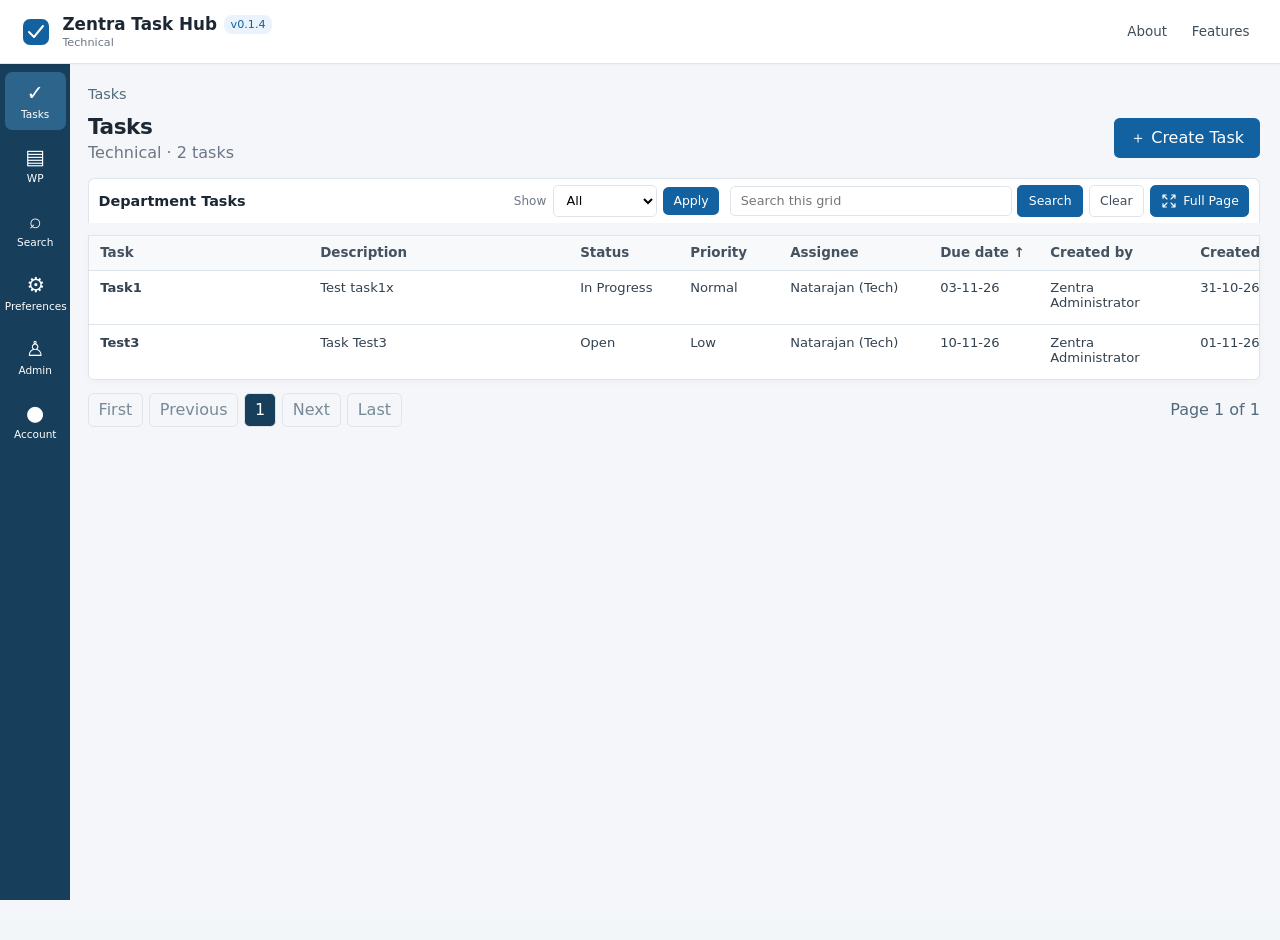
<file: docs/example-gui-zentra.html>
<!DOCTYPE html>
<!-- saved from url=(0027)http://localhost:5000/tasks -->
<html lang="en"><head><meta http-equiv="Content-Type" content="text/html; charset=UTF-8">
  <meta name="viewport" content="width=device-width, initial-scale=1">
  <title>Tasks · Zentra Task Hub</title>
  <meta name="csrf-token" content="IjIyZDUyNmNjNDdmMDQ2Njg2YmMzNDViYmYxOWU0YjRjYjA3NjZkYTki.aupNuA.BWcuERxt9NGhmAU4ef6mkYLZbzo"><link rel="stylesheet" href="./example-gui-zentra_files/style.css">
<style id="dark-reader-style" type="text/css">@media screen {
html {-webkit-transition : -webkit-filter 300ms linear;}
}</style></head>
<body>
  <header class="site-header">
    <a class="brand" href="http://localhost:5000/tasks" aria-label="Zentra ToDo Manager home">
      <svg class="brand-mark" viewBox="0 0 32 32" aria-hidden="true"><rect x="2" y="2" width="28" height="28" rx="8"></rect><path d="M9 16l5 5 9-11"></path></svg>
      <span class="brand-copy"><span class="brand-name">Zentra Task Hub <small>v0.1.4</small></span><span class="brand-subtitle">Technical</span></span>
    </a>
    <nav class="header-nav" aria-label="Product information"><a href="http://localhost:5000/about">About</a><a href="http://localhost:5000/features">Features</a></nav>
    <button class="full-page-back" type="button" data-exit-full-page=""><span aria-hidden="true">←</span> Back</button>
  </header>
  
  <aside class="app-sidebar" aria-label="Workspace">
    <a href="http://localhost:5000/tasks" aria-label="Tasks" title="Tasks" aria-current="page"><span class="rail-icon" aria-hidden="true">✓</span><small>Tasks</small></a>
    <a href="http://localhost:5000/tasks/work-packages" aria-label="WP" title="WP"><span class="rail-icon" aria-hidden="true">▤</span><small>WP</small></a>
    <a href="http://localhost:5000/tasks/search" aria-label="Search" title="Search"><span class="rail-icon" aria-hidden="true">⌕</span><small>Search</small></a>
    <a href="http://localhost:5000/preferences" aria-label="Preferences" title="Preferences"><span class="rail-icon" aria-hidden="true">⚙</span><small>Preferences</small></a>
    <a href="http://localhost:5000/admin/identity" aria-label="Administration" title="Administration"><span class="rail-icon" aria-hidden="true">♙</span><small>Admin</small></a>
    <details class="account-rail"><summary aria-label="Account menu for zentra_admin" title="Account"><span class="rail-icon" aria-hidden="true">●</span><small>Account</small></summary><div class="user-menu-panel"><h2>Signed-in user</h2><dl><dt>Name</dt><dd>Zentra Administrator</dd><dt>Login</dt><dd>zentra_admin</dd><dt>Role</dt><dd>Master Admin</dd><dt>Department</dt><dd>Technical</dd></dl><a href="http://localhost:5000/departments">Switch department</a><form method="post" action="http://localhost:5000/auth/logout"><input type="hidden" name="csrf_token" value="IjIyZDUyNmNjNDdmMDQ2Njg2YmMzNDViYmYxOWU0YjRjYjA3NjZkYTki.aupNuA.BWcuERxt9NGhmAU4ef6mkYLZbzo"><button type="submit">Sign out</button></form></div></details>
  </aside>
  
  <main id="main-content" class="container">
    
<nav class="breadcrumbs" aria-label="Breadcrumb"><span aria-current="page">Tasks</span></nav>
<div class="workspace-heading">
  <div><h1>Tasks</h1><p>Technical · 2 tasks</p></div>
  <a class="button-link" href="http://localhost:5000/tasks?mode=create">＋ Create Task</a>
</div>
<div class="task-list-heading"><h2>Department Tasks</h2>
  <div class="task-list-controls">
    <form class="compact-filter" method="post" action="http://localhost:5000/tasks/filter">
      <input type="hidden" name="csrf_token" value="IjIyZDUyNmNjNDdmMDQ2Njg2YmMzNDViYmYxOWU0YjRjYjA3NjZkYTki.aupNuA.BWcuERxt9NGhmAU4ef6mkYLZbzo"><input type="hidden" name="q" value="">
      <label for="task-filter">Show</label><select id="task-filter" name="task_list_filter"><option value="all" selected="">All</option><option value="self">Self</option></select><button type="submit">Apply</button>
    </form>
    <div class="content-search-region">
      <form class="compact-search" method="get" action="http://localhost:5000/tasks" role="search">
        <label class="sr-only" for="task-grid-search">Search tasks</label><input id="task-grid-search" name="q" type="search" maxlength="120" value="" placeholder="Search this grid">
        <button type="submit">Search</button><a class="search-clear-button" role="button" href="http://localhost:5000/tasks">Clear</a>
      </form>
      <button class="full-page-toggle" type="button" data-enter-full-page="" aria-pressed="false" title="Show grid full page"><svg viewBox="0 0 24 24" aria-hidden="true"><path d="M8 3H3v5M16 3h5v5M21 16v5h-5M8 21H3v-5M3 3l6 6m12-6-6 6m6 12-6-6M3 21l6-6"></path></svg><span>Full Page</span></button>
    </div>
  </div>
</div>
<div class="task-table-scroll" role="region" aria-label="Department task list" tabindex="0">
<table class="task-table" data-grid="task"><colgroup><col data-col="task" style="width:220px"><col data-col="description" style="width:260px"><col data-col="status" style="width:110px"><col data-col="priority" style="width:100px"><col data-col="assignee" style="width:150px"><col data-col="due_date" style="width:110px"><col data-col="created_by" style="width:150px"><col data-col="created" style="width:100px"><col data-col="actions" style="width:100px"></colgroup><thead><tr><th><a href="http://localhost:5000/tasks?sort=task&amp;direction=asc">Task</a><span class="resize-handle" aria-hidden="true" tabindex="0" role="separator" aria-label="Resize task column"></span></th><th><a href="http://localhost:5000/tasks?sort=description&amp;direction=asc">Description</a><span class="resize-handle" aria-hidden="true" tabindex="0" role="separator" aria-label="Resize description column"></span></th><th><a href="http://localhost:5000/tasks?sort=status&amp;direction=asc">Status</a><span class="resize-handle" aria-hidden="true" tabindex="0" role="separator" aria-label="Resize status column"></span></th><th><a href="http://localhost:5000/tasks?sort=priority&amp;direction=asc">Priority</a><span class="resize-handle" aria-hidden="true" tabindex="0" role="separator" aria-label="Resize priority column"></span></th><th><a href="http://localhost:5000/tasks?sort=assignee&amp;direction=asc">Assignee</a><span class="resize-handle" aria-hidden="true" tabindex="0" role="separator" aria-label="Resize assignee column"></span></th><th><a href="http://localhost:5000/tasks?sort=due_date&amp;direction=desc">Due date ↑</a><span class="resize-handle" aria-hidden="true" tabindex="0" role="separator" aria-label="Resize due_date column"></span></th><th><a href="http://localhost:5000/tasks?sort=created_by&amp;direction=asc">Created by</a><span class="resize-handle" aria-hidden="true" tabindex="0" role="separator" aria-label="Resize created_by column"></span></th><th><a href="http://localhost:5000/tasks?sort=created&amp;direction=asc">Created</a><span class="resize-handle" aria-hidden="true" tabindex="0" role="separator" aria-label="Resize created column"></span></th><th>Actions</th></tr></thead><tbody>
<tr data-task-row="" data-view-url="/tasks?selected=1&amp;page=1&amp;mode=view" data-edit-url="/tasks?selected=1&amp;page=1&amp;mode=edit">
<th scope="row"><a href="http://localhost:5000/tasks?selected=1&amp;page=1&amp;mode=view">Task1</a></th><td>Test task1x</td><td>In Progress</td><td>Normal</td><td>Natarajan (Tech)</td><td>03-11-26</td><td>Zentra Administrator</td><td>31-10-26</td><td class="row-actions"><a class="icon-button" aria-label="View Task1" title="View" href="http://localhost:5000/tasks?selected=1&amp;page=1&amp;mode=view">◉</a><a class="icon-button" aria-label="Edit Task1" title="Edit" href="http://localhost:5000/tasks?selected=1&amp;page=1&amp;mode=edit">✎</a></td>
</tr><tr data-task-row="" data-view-url="/tasks?selected=2&amp;page=1&amp;mode=view" data-edit-url="/tasks?selected=2&amp;page=1&amp;mode=edit">
<th scope="row"><a href="http://localhost:5000/tasks?selected=2&amp;page=1&amp;mode=view">Test3</a></th><td>Task Test3</td><td>Open</td><td>Low</td><td>Natarajan (Tech)</td><td>10-11-26</td><td>Zentra Administrator</td><td>01-11-26</td><td class="row-actions"><a class="icon-button" aria-label="View Test3" title="View" href="http://localhost:5000/tasks?selected=2&amp;page=1&amp;mode=view">◉</a><a class="icon-button" aria-label="Edit Test3" title="Edit" href="http://localhost:5000/tasks?selected=2&amp;page=1&amp;mode=edit">✎</a></td>
</tr>
</tbody></table></div>
<nav class="pagination" aria-label="Task list pages"><span aria-disabled="true">First</span><span aria-disabled="true">Previous</span><span class="current-page" aria-current="page">1</span><span aria-disabled="true">Next</span><span aria-disabled="true">Last</span><span class="page-count">Page 1 of 1</span></nav>




  </main>
  <script src="./example-gui-zentra_files/app.js.download" defer=""></script>
  <script src="./example-gui-zentra_files/tasks.js.download" defer=""></script>

<div style="background-color: transparent; border: 0px; padding: 0px; margin: 0px; position: fixed;"><template shadowrootmode="closed"><style>html body{border:0;margin:0;padding:0} html,body{overflow:hidden}.ita-kd-img{background-image:url(chrome-extension://mclkkofklkfljcocdinagocijmpgbhab/image/ita_sprite8.png);-webkit-background-size:850px 250px;background-size:850px 250px}@media (-webkit-min-device-pixel-ratio:1.5),(min-resolution:144dpi){.ita-kd-img{background-image:url(chrome-extension://mclkkofklkfljcocdinagocijmpgbhab/image/ita_sprite8_2x.png)}}@media screen and (-ms-high-contrast:white-on-black){.ita-kd-img{background-image:url(chrome-extension://mclkkofklkfljcocdinagocijmpgbhab/image/ita_sprite_grey8.png)}}@media screen and (-ms-high-contrast:white-on-black) and (-webkit-min-device-pixel-ratio:1.5),screen and (-ms-high-contrast:white-on-black) and (min-resolution:144dpi){.ita-kd-img{background-image:url(chrome-extension://mclkkofklkfljcocdinagocijmpgbhab/image/ita_sprite_grey8_2x.png)}}.ita-ff-black-enabled .ita-kd-img{background-image:url(chrome-extension://mclkkofklkfljcocdinagocijmpgbhab/image/ita_sprite_grey8.png)}@media (-webkit-min-device-pixel-ratio:1.5),(min-resolution:144dpi){.ita-ff-black-enabled .ita-kd-img{background-image:url(chrome-extension://mclkkofklkfljcocdinagocijmpgbhab/image/ita_sprite_grey8_2x.png)}}.ita-ppe-ant,.ita-ppe-can,.ita-ppe-can-list,.ita-ppe-div,.ita-ppe-tbl,.ita-ppe-td,.ita-ppe-uds{font-size:inherit;text-align:inherit;background-color:inherit}.ita-ppe-ant{color:rgb(169,169,169);font-size:14px}.ita-ppe-box{position:absolute;display:block;background-color:white;color:black;cursor:move;border:1px solid #cdcdcd;padding:6px;font-size:16px;-webkit-box-shadow:0 4px 16px rgba(0,0,0,.2);box-shadow:0 4px 16px rgba(0,0,0,.2);z-index:2147483644;text-align:justify;overflow:hidden}.ita-ppe-box.ita-ppe-box-mobile{-webkit-box-shadow:0 0;box-shadow:0 0;display:inline-block;left:0;padding:6px 0;width:100%}.ita-ppe-can{margin:2px;padding:4px;line-height:16px;height:18px}.ita-ppe-can-list{cursor:pointer;display:block;min-height:1.5em;margin:6px 0 0 0;padding:0;white-space:nowrap}.ita-ppe-box-mobile .ita-ppe-can-list{overflow-x:auto;max-width:100%;margin:6px 0 -100px 0;padding:6px 0 106px 0}.ita-ppe-cur{display:inline-block;width:2px;height:18px;background-color:#54bdf0;overflow:hidden;text-decoration:blink;float:none}.ita-ppe-edit{height:20px;line-height:20px;font-size:18px;text-align:inherit;background-color:inherit;padding:0 0 6px 0;outline:none;border:none;white-space:nowrap;font-family:Arial,Sans-serif;cursor:text}.ita-ppe-div{white-space:nowrap}.ita-ppe-box-mobile>.ita-ppe-div{font-size:24px;overflow-x:hidden}.ita-ppe-logo{background-image:url(chrome-extension://mclkkofklkfljcocdinagocijmpgbhab/image/search_button_normal.png);background-position:-197px 3px;width:48px;height:20px;margin:2px;padding:0;float:right}.ita-ppe-pgd,.ita-ppe-pgu{display:inline-block;margin:6px -1px 0 0;width:22px;opacity:.55;-moz-opacity:.55;border:1px solid gray;height:18px;border-radius:2px;-webkit-transition:all .218s;transition:all .218s;background-color:#f5f5f5;cursor:default}.ita-ppe-navi-box{padding-left:6px;white-space:nowrap}.ita-ppe-pgd{background-position:-816px -66px;display:inline-block}.ita-ppe-pgu{background-position:-616px -116px;display:inline-block}.ita-ppe-tbl{width:100%}.ita-ppe-tbl,.ita-ppe-td{border:none;padding:0;margin:0}.ita-ppe-uds{border-bottom:2px solid;margin:0 1px}.ita-ppe-hlt{color:#222;background-color:#f1f1f1}.ita-ppe-hov{opacity:.9;-moz-opacity:.9}.ita-ppe-dis{opacity:.333;-moz-opacity:.333}.ita-ppe-dis-text{color:#777777}.ita-isv{position:absolute;border:0;margin:0;padding:0;background-repeat:repeat-x}.ita-isv-grey{color:grey;margin-top:0}.ita-isv-red{color:red;margin-top:-2px;background-image:url(https://fonts.gstatic.com/s/i/short-term/release/googlesymbols/keyboard_arrow_down/default/24px.svg)}@media screen and (-ms-high-contrast:white-on-black){.ita-ppe-hlt{font-weight:700;border:1px solid}}.ita-ff-black-enabled .ita-ppe-hlt{font-weight:700;border:1px solid}.ita-hwt-ime{overflow:hidden;width:425px;height:297px;background:#ffffff;touch-action:pinch-zoom}.ita-hwt-ime-st{position:fixed;opacity:.5;-webkit-box-shadow:0 4px 16px rgba(0,0,0,.2);box-shadow:0 4px 16px rgba(0,0,0,.2);border:1px solid rgb(204,204,204);-webkit-transition:opacity .1s linear;z-index:2147483640}.ita-hwt-ime-full{width:auto!important;left:2px!important;right:2px!important}.ita-hwt-ime-init-opaque,.ita-hwt-ime-opaque{opacity:.99!important}.ita-hwt-ime-hover{opacity:.99;-webkit-transition:opacity .1s linear;transition:opacity .1s linear}canvas.ita-hwt-canvas{cursor:url(https://fonts.gstatic.com/s/i/short-term/release/googlesymbols/stylus/default/24px.svg) 0 24,auto;vertical-align:bottom;touch-action:none}.ita-hwt-grip{position:absolute;cursor:move;top:0}.ita-hwt-ltr .ita-hwt-grip{left:0}.ita-hwt-rtl .ita-hwt-grip{right:0}.ita-hwt-close{background-position:-660px -10px;background-color:white;width:30px;height:30px;position:absolute;top:0;cursor:pointer}.ita-hwt-ltr .ita-hwt-close{right:0}.ita-hwt-rtl .ita-hwt-close{left:0}.ita-hwt-candidates{border-top:1px solid rgb(204,204,204);background:#fff;text-align:left;white-space:nowrap}.ita-hwt-candidate{display:inline-block;white-space:nowrap;height:32px;line-height:24px;padding:6px 18px 3px 18px;border-right:1px solid rgb(204,204,204);font-family:arial,verdana,sans-serif;font-size:small;color:#222;cursor:pointer}.ita-hwt-selected{color:#444}.ita-hwt-candidate-hover{background-color:#f0f0f0;color:#444}.ita-hwt-candidate:active{background-color:#e0e0e0;color:#444}.ita-hwt-disabled{opacity:.5}.ita-hwt-buttons{background-color:#f0f0f0;height:60px;border-top:1px solid rgb(204,204,204)}.ita-hwt-button{display:inline-block;vertical-align:top}.ita-hwt-backspace{margin:10px;width:24px!important;height:40px!important}.ita-hwt-backspace-img{background-position:-714px -118px;width:18px;height:14px;margin:13px 4px 13px 4px}.ita-hwt-space{margin:10px 0 10px 0;height:24px;width:296px;line-height:24px;padding:8px 0 8px 0!important;font-family:arial,verdana,sans-serif;font-size:small;text-align:center}.ita-hwt-enter{margin:10px;width:24px!important;height:40px!important}.ita-hwt-enter-img{margin:13px 4px 13px 4px}.ita-hwt-language{position:absolute;right:0;bottom:0;width:auto;height:auto;font-size:small;color:#7590d4}.ita-hwt-clear-time{position:absolute;right:30px;bottom:0;width:auto;height:auto;font-size:small;color:#7590d4;cursor:pointer}.ita-hwt-insert-time{position:absolute;right:60px;bottom:0;width:auto;height:auto;font-size:small;color:#7590d4;cursor:pointer}.ita-hwt-enter-img-dark{background-position:-768px -120px;width:14px;height:10px}.ita-hwt-enter-img-white{background-position:-818px -120px;width:14px;height:10px}.ita-hwt-grip{background-position:-700px -160px;width:47px;height:29px}.ita-hwt-grip-hover{background-position:-650px -160px}.ita-hwt-grip:active{background-position:-600px -160px}.ita-hwt-jfk{border-radius:2px;cursor:default;font-size:11px;font-weight:700;text-align:center;white-space:nowrap;padding:0 8px}.ita-hwt-jfk-hover{-webkit-box-shadow:0 1px 1px rgba(0,0,0,.1);box-shadow:0 1px 1px rgba(0,0,0,.1)}.ita-hwt-jfk-standard{-webkit-box-shadow:none;box-shadow:none;background-color:#f5f5f5;background-image:-webkit-linear-gradient(top,#f5f5f5,#f1f1f1);background-image:-webkit-gradient(linear,left top,left bottom,from(#f5f5f5),to(#f1f1f1));background-image:linear-gradient(180deg,#f5f5f5,#f1f1f1);color:#444;border:1px solid #dcdcdc;border:1px solid rgba(0,0,0,.1)}.ita-hwt-jfk-standard.ita-hwt-jfk-hover{-webkit-box-shadow:none;box-shadow:none;background-color:#f8f8f8;background-image:-webkit-linear-gradient(top,#f8f8f8,#f1f1f1);background-image:-webkit-gradient(linear,left top,left bottom,from(#f8f8f8),to(#f1f1f1));background-image:linear-gradient(180deg,#f8f8f8,#f1f1f1);border:1px solid #c6c6c6;color:#333}.ita-hwt-jfk-action{-webkit-box-shadow:none;box-shadow:none;background-color:#4d90fe;background-image:-webkit-linear-gradient(top,#4d90fe,#4787ed);background-image:-webkit-gradient(linear,left top,left bottom,from(#4d90fe),to(#4787ed));background-image:linear-gradient(180deg,#4d90fe,#4787ed);border:1px solid #3079ed;color:#fff}.ita-hwt-jfk-action.ita-hwt-jfk-hover{-webkit-box-shadow:none;box-shadow:none;background-color:#357ae8;background-image:-webkit-linear-gradient(top,#4d90fe,#357ae8);background-image:-webkit-gradient(linear,left top,left bottom,from(#4d90fe),to(#357ae8));background-image:linear-gradient(180deg,#4d90fe,#357ae8);border:1px solid #2f5bb7;border-bottom-color:#2f5bb7}.ita-hwt-butterbar{position:absolute;left:0;bottom:100px;border-radius:2px;-webkit-box-shadow:0 2px 4px rgba(0,0,0,.2);box-shadow:0 2px 4px rgba(0,0,0,.2);-webkit-transition:all 0 linear 1s,opacity 1s;-moz-transition:all 0 linear 1s,opacity 1s;-o-transition:all 0 linear 1s,opacity 1s;border-style:solid;border-width:0;font-size:11px;height:0;opacity:0;visibility:hidden;overflow:hidden;padding:0;margin:10px;text-align:center;background-color:#f9edbe;border-color:#f0c36d;color:#333}.ita-hwt-butterbar.shown{-webkit-transition:opacity .218s;transition:opacity .218s;border-width:1px;height:14px;opacity:1;visibility:visible;padding:2px 16px}@media screen and (-ms-high-contrast:white-on-black){.ita-hwt-candidate-hover,.ita-hwt-candidate:active{font-weight:700;border:2px solid}.ita-hwt-jfk-action{outline:2px solid}.ita-hwt-jfk{background-image:none}.ita-hwt-jfk-action.ita-hwt-jfk-hover,.ita-hwt-jfk-standard.ita-hwt-jfk-hover{background-image:none;outline:2px solid}}.ita-ff-black-enabled .ita-hwt-candidate-hover,.ita-ff-black-enabled .ita-hwt-candidate:active{font-weight:700;border:2px solid}.ita-ff-black-enabled .ita-hwt-jfk-action{outline:2px solid}.ita-ff-black-enabled .ita-hwt-jfk{background-image:none}.ita-ff-black-enabled .ita-hwt-jfk-action.ita-hwt-jfk-hover,.ita-ff-black-enabled .ita-hwt-jfk-standard.ita-hwt-jfk-hover{background-image:none;outline:2px solid}.vk-box,.vk-btn,.vk-btn-n,.vk-cap,.vk-cap-i,.vk-t,.vk-t-btn{display:inline-block;-webkit-user-select:none;-khtml-user-select:none;-moz-user-select:none}.vk-box{height:auto;padding:10px;background-color:white;border:1px solid #b8b8b8;border:1px solid rgba(0,0,0,.3);z-index:2147483644;font-family:arial,sans-serif;font-size:14px;position:fixed;-webkit-box-shadow:0 4px 16px rgba(0,0,0,.2);box-shadow:0 4px 16px rgba(0,0,0,.2);touch-action:pinch-zoom}.vk-box-blur{opacity:.5;-webkit-transition:opacity .1s linear}.vk-box.vk-min{padding:2px}.vk-box.vk-sf-ie{border:1px solid #ccc}.vk-btn{border:1px solid #dcdcdc;border:1px solid rgba(0,0,0,.1);width:29px;height:29px;margin:2px;text-align:center;vertical-align:middle;position:relative;padding:1px;min-width:0;max-width:500px;min-height:0;max-height:50px;color:#444;background-color:#f5f5f5;background-image:-webkit-gradient(linear,left top,left bottom,from(#f5f5f5),to(#f1f1f1));background-image:-webkit-linear-gradient(top,#f5f5f5,#f1f1f1);background-image:linear-gradient(180deg,#f5f5f5,#f1f1f1);filter:progid:DXImageTransform.Microsoft.gradient(startColorStr="#f5f5f5",EndColorStr="#f1f1f1");border-radius:2px;-webkit-border-radius:2px;-moz-border-radius:2px}.vk-btn.vk-sf-h{border-color:#c6c6c6;color:#222;background-color:#f8f8f8;background-image:-webkit-gradient(linear,left top,left bottom,from(#f8f8f8),to(#f1f1f1));background-image:-webkit-linear-gradient(top,#f8f8f8,#f1f1f1);background-image:linear-gradient(180deg,#f8f8f8,#f1f1f1);filter:progid:DXImageTransform.Microsoft.gradient(startColorStr="#f8f8f8",EndColorStr="#f1f1f1");-webkit-box-shadow:0 1px 1px rgba(0,0,0,.1);box-shadow:0 1px 1px rgba(0,0,0,.1)}.vk-btn.vk-sf-a{border-color:#c6c6c6;color:#333;background-color:#f6f6f6;background-image:-webkit-gradient(linear,left top,left bottom,from(#f6f6f6),to(#f1f1f1));background-image:-webkit-linear-gradient(top,#f6f6f6,#f1f1f1);background-image:linear-gradient(180deg,#f6f6f6,#f1f1f1);filter:progid:DXImageTransform.Microsoft.gradient(startColorStr="#f6f6f6",EndColorStr="#f1f1f1");-webkit-box-shadow:inset 0 1px 2px rgba(0,0,0,.1);box-shadow:inset 0 1px 2px rgba(0,0,0,.1)}.vk-btn.vk-sf-s{border-color:#ccc;color:#333;background-color:#eeeeee;background-image:-webkit-gradient(linear,left top,left bottom,from(#eeeeee),to(#e0e0e0));background-image:-webkit-linear-gradient(top,#eeeeee,#e0e0e0);background-image:linear-gradient(180deg,#eeeeee,#e0e0e0);filter:progid:DXImageTransform.Microsoft.gradient(startColorStr="#EEEEEE",EndColorStr="#E0E0E0");-webkit-box-shadow:inset 0 1px 2px rgba(0,0,0,.1);box-shadow:inset 0 1px 2px rgba(0,0,0,.1)}.vk-cap,.vk-t{font-size:14px;font-family:arial,sans-serif;font-weight:400;line-height:25px}.vk-cap{cursor:default}.vk-cap.vk-sf-b,.vk-t-btn{background-repeat:no-repeat}.vk-cap.vk-sf-b{width:22px;height:17px;opacity:.667}.vk-sf-ff2 .vk-cap.vk-sf-b{display:block;position:relative;left:6px;top:0}.vk-cap.vk-sf-b.vk-sf-h{opacity:.9}.vk-cap.vk-sf-b.vk-sf-c8{background-position:-714px -16px}.vk-cap.vk-sf-b.vk-sf-c20{background-position:-614px -66px}.vk-cap.vk-sf-b.vk-sf-c16{background-position:-814px -16px}.vk-cap.vk-sf-c273{font-size:14px}.vk-cap-i{border:none;width:20px;height:20px}.vk-t{height:24px;cursor:move;padding:0 3px;color:#888888;display:inline-block;overflow:hidden;width:100%}.vk-t.vk-min{width:auto}.vk-t-btns{margin:0;padding:0;position:absolute;display:inline-block;white-space:nowrap;top:0}.vk-t-btns.vk-min{position:relative}.vk-t-btn{margin:0;height:14px!important;width:14px!important;opacity:.4}.vk-t-btn.vk-sf-hp{background-position:-670px -70px}.vk-t-btn.vk-sf-min{background-position:-720px -70px}.vk-t-btn.vk-sf-max{background-position:-770px -70px}.vk-t-btn.vk-sf-cl{background-position:-670px -20px}.vk-t-btn.vk-sf-th{opacity:1}.vk-t-btn-o{padding:13px 4px 8px 4px;cursor:default;display:inline-block;position:relative}.vk-t-btn-o.vk-min{padding:2px}.vk-t-btn-o.vk-sf-hp{cursor:pointer}.vk-ea-l{margin-right:32px}.vk-ea-r{margin-left:32px}.vk-ss{margin:0 5px}.vk-l-i{pointer-events:none;text-decoration:none;color:#000000!important;font-weight:700}.vk-l-a{color:#0000ff}@media screen and (-ms-high-contrast:white-on-black){.vk-btn,.vk-btn.vk-sf-a,.vk-btn.vk-sf-h,.vk-btn.vk-sf-s{background-image:none;background-color:black}.vk-cap.vk-sf-b{opacity:1}.vk-btn.vk-sf-a,.vk-btn.vk-sf-h,.vk-btn.vk-sf-s{border-width:2px}.vk-btn.vk-sf-a .vk-cap,.vk-btn.vk-sf-h .vk-cap,.vk-btn.vk-sf-s .vk-cap{font-weight:700}}.ita-ff-black-enabled .vk-btn,.ita-ff-black-enabled .vk-btn.vk-sf-a,.ita-ff-black-enabled .vk-btn.vk-sf-h,.ita-ff-black-enabled .vk-btn.vk-sf-s{background-image:none;background-color:black}.ita-ff-black-enabled .vk-cap.vk-sf-b{opacity:1}.ita-ff-black-enabled .vk-btn.vk-sf-a,.ita-ff-black-enabled .vk-btn.vk-sf-h,.ita-ff-black-enabled .vk-btn.vk-sf-s{border-width:2px}.ita-ff-black-enabled .vk-btn.vk-sf-a .vk-cap,.ita-ff-black-enabled .vk-btn.vk-sf-h .vk-cap,.ita-ff-black-enabled .vk-btn.vk-sf-s .vk-cap{font-weight:700}.ita-voice-panel{position:fixed;width:200px;-webkit-box-align:center;-webkit-align-items:center;align-items:center;-webkit-box-pack:center;-webkit-justify-content:center;justify-content:center;z-index:1000000;pointer-events:none;padding:10px 20px 30px 20px}.ita-voice-trigger{pointer-events:auto;width:56px;height:56px;border-radius:28px;background-color:#ffffff;background-image:url("data:image/svg+xml;charset=utf-8,%3Csvg xmlns='http://www.w3.org/2000/svg' width='40' height='40' viewBox='0 -960 960 960'%3E%3Cpath fill='%234285f4' d='M395-435q-35-35-35-85v-240q0-50 35-85t85-35 85 35 35 85v240q0 50-35 85t-85 35-85-35m45 315v-123q-104-14-172-93t-68-184h80q0 83 58.5 141.5T480-320t141.5-58.5T680-520h80q0 105-68 184t-172 93v123z'/%3E%3C/svg%3E");background-position:50%;background-repeat:no-repeat;-webkit-box-shadow:0 4px 12px rgba(0,0,0,.2);box-shadow:0 4px 12px rgba(0,0,0,.2);cursor:pointer;-webkit-transition:all .2s cubic-bezier(.4,0,.2,1);transition:all .2s cubic-bezier(.4,0,.2,1);display:-webkit-box;display:-webkit-flex;display:flex;-webkit-box-align:center;-webkit-align-items:center;align-items:center;-webkit-box-pack:center;-webkit-justify-content:center;justify-content:center}.ita-voice-trigger:hover{-webkit-box-shadow:0 6px 16px rgba(0,0,0,.3);box-shadow:0 6px 16px rgba(0,0,0,.3);-webkit-transform:scale(1.05);-ms-transform:scale(1.05);transform:scale(1.05)}.ita-voice-trigger:active{-webkit-transform:scale(.95);-ms-transform:scale(.95);transform:scale(.95)}.ita-voice-trigger.ita-voice-hidden{display:none}.ita-voice-capsule{pointer-events:auto;display:none;height:56px;border-radius:28px;-webkit-box-align:center;-webkit-align-items:center;align-items:center;padding:0 16px;background-color:rgba(30,30,30,.7);backdrop-filter:blur(20px) saturate(180%);-webkit-backdrop-filter:blur(20px) saturate(180%);border:.5px solid rgba(255,255,255,.2);-webkit-box-shadow:0 10px 20px rgba(0,0,0,.4);box-shadow:0 10px 20px rgba(0,0,0,.4);overflow:hidden;-webkit-transition:width .25s cubic-bezier(.4,0,.2,1);transition:width .25s cubic-bezier(.4,0,.2,1);-webkit-user-select:none;-moz-user-select:none;-ms-user-select:none;user-select:none}.ita-voice-capsule.ita-voice-visible{display:-webkit-box;display:-webkit-flex;display:flex;-webkit-animation:ita-voice-entry .35s cubic-bezier(.175,.885,.32,1.275) forwards;animation:ita-voice-entry .35s cubic-bezier(.175,.885,.32,1.275) forwards}.ita-voice-capsule.ita-voice-hiding{display:-webkit-box;display:-webkit-flex;display:flex;-webkit-animation:ita-voice-exit .22s cubic-bezier(.4,0,1,1) forwards;animation:ita-voice-exit .22s cubic-bezier(.4,0,1,1) forwards}@-webkit-keyframes ita-voice-entry{0%{-webkit-transform:scale(.8);transform:scale(.8);opacity:0}to{-webkit-transform:scale(1);transform:scale(1);opacity:1}}@keyframes ita-voice-entry{0%{-webkit-transform:scale(.8);transform:scale(.8);opacity:0}to{-webkit-transform:scale(1);transform:scale(1);opacity:1}}@-webkit-keyframes ita-voice-exit{0%{-webkit-transform:scale(1);transform:scale(1);opacity:1}to{-webkit-transform:scale(.8);transform:scale(.8);opacity:0}}@keyframes ita-voice-exit{0%{-webkit-transform:scale(1);transform:scale(1);opacity:1}to{-webkit-transform:scale(.8);transform:scale(.8);opacity:0}}.ita-voice-waveform{width:60px;height:32px;display:-webkit-box;display:-webkit-flex;display:flex;-webkit-box-align:center;-webkit-align-items:center;align-items:center;-webkit-box-pack:justify;-webkit-justify-content:space-between;justify-content:space-between;margin-right:12px;-webkit-flex-shrink:0;flex-shrink:0}.ita-voice-bar{width:4px;height:4px;background-color:#ffffff;border-radius:2px;-webkit-transition:height .1s ease;transition:height .1s ease}.ita-voice-transcription{color:#ffffff;font-family:Google Sans,Roboto,sans-serif;font-size:16px;font-weight:500;white-space:nowrap;overflow:hidden;text-overflow:ellipsis;width:80px;opacity:.9}.ita-voice-level,.ita-voice-opacity{display:none}.ita-kd-btn-zh{background-position:-514px -18px}.ita-kd-btn-en{background-position:-564px -18px}.ita-kd-btn-dbc{background-position:-514px -68px}.ita-kd-btn-sbc{background-position:-564px -68px}.ita-kd-btn-zh_pun{background-position:-514px -118px}.ita-kd-btn-en_pun{background-position:-564px -118px}.ita-kd-arrow{background-position:-620px -218px;width:12px;height:15px}.ita-kd-floating-bar-icon{background-position:-670px -116px;width:12px;height:15px}.ita-kd-icon-button.ita-kd-left{border-radius:2px 0 0 2px}.ita-kd-icon-button.ita-kd-mid,.ita-kd-icon-button.ita-kd-right{margin-left:-1px}.ita-kd-icon-button.ita-kd-single{border-radius:2px}.ita-kd-icon-button{display:inline-block;min-width:54px;text-align:center;color:#444;font-size:11px;font-weight:700;height:27px;padding:0 8px;margin:0;-webkit-transition:all .218s;transition:all .218s;-webkit-user-select:none;-moz-user-select:none;cursor:default}.ita-kd-inputtools-div{display:table;white-space:nowrap}.ita-kd-inputtools-div .ita-kd-icon-button{float:left;position:relative;z-index:1}::-webkit-input-placeholder{color:#999}.ita-kd-icon-button.ita-kd-small{min-width:33px;width:33px;padding:0}.ita-kd-icon-button.ita-kd-small.ita-kd-mobile{height:30px;width:44px}.ita-kd-icon-button.ita-kd-dropdown{min-width:18px;width:18px;padding:0}.ita-kd-icon-button.ita-kd-dropdown.ita-kd-mobile{height:30px;width:36px}.ita-kd-icon-button.ita-kd-floating-bar{min-width:14px;width:14px;padding:0;cursor:move}.ita-kd-icon{width:23px;height:16px}.ita-kd-icon-span{display:inline-block;margin:6px 0 0 0;opacity:.26;vertical-align:middle}.ita-kd-arrow.ita-kd-icon-span,.ita-kd-icon-button.ita-kd-selected .ita-kd-icon-span,.ita-kd-statusbar-icon{opacity:.54}.ita-kd-icon-button:focus{outline:none}.ita-kd-statusbar{-webkit-box-shadow:0 2px 4px rgba(0,0,0,.2);box-shadow:0 2px 4px rgba(0,0,0,.2);border-radius:3px;white-space:nowrap;direction:ltr;position:fixed;background-color:#eeeeee;z-index:2147483643}.ita-kd-statusbar-table{padding:0;margin:0;border:none}.ita-kd-separator{border-top:1px solid #ebebeb;margin-top:5px;margin-bottom:6px}.ita-kd-inputtool-icon:focus{margin-right:1px}.ita-kd-dropdown-menu{background:#fff;border:1px solid rgba(0,0,0,.2);padding:6px 0;margin:0;white-space:nowrap;z-index:2147483645;-webkit-transition:opacity .218s;transition:opacity .218s;position:absolute}.ita-kd-dropdown-menu-mobile{position:absolute;top:0;left:0;background-color:rgba(199,200,200,.5);width:100%;height:100%;z-index:100}.ita-kd-dropdown-menu-mobile>.ita-kd-dropdown-menu{margin:auto;max-width:600px;position:relative;top:50%;-ms-transform:translateY(-50%);transform:translateY(-50%);-webkit-transform:translateY(-50%)}.ita-kd-dropdown-menu:focus{outline:none}.ita-kd-dropdown-menu.ita-kd-ie{border:1px solid #ccc;width:260px}.ita-kd-menuitem{display:block;padding:6px 38px 6px 8px;position:relative;color:#333;font-size:13px;height:16px;font-weight:400;cursor:default}.ita-kd-dropdown-menu-mobile .ita-kd-menuitem{padding-top:16px}.ita-kd-menuitem-inputtool-icon{width:23px;height:16px;display:inline-block;opacity:.54;position:relative;top:3px}.ita-kd-menuitem-inputtool-name{line-height:17px;padding:0 6px 0 6px}.ita-kd-menuitem-setting{line-height:17px;padding:0 22px 0 22px}.ita-kd-menuitem-hover{background-color:#f1f1f1!important;color:#222!important}.ita-kd-menuitem .ita-kd-checkbox{display:inline-block;width:22px;height:16px}.ita-kd-menuitem.ita-kd-selected .ita-kd-checkbox{background-image:url(chrome-extension://mclkkofklkfljcocdinagocijmpgbhab/image/ita_sprite8.png);background-position:-614px -14px;-webkit-background-size:850px 250px;background-size:850px 250px}@media (-webkit-min-device-pixel-ratio:1.5),(min-resolution:144dpi){.ita-kd-menuitem.ita-kd-selected .ita-kd-checkbox{background-image:url(chrome-extension://mclkkofklkfljcocdinagocijmpgbhab/image/ita_sprite8_2x.png)}}@media (forced-colors:active),screen and (-ms-high-contrast:white-on-black){.ita-kd-img{background-image:url(chrome-extension://mclkkofklkfljcocdinagocijmpgbhab/image/ita_sprite_grey8.png)}}@media (forced-colors:active) and (-webkit-min-device-pixel-ratio:1.5),(forced-colors:active) and (min-resolution:144dpi),screen and (-ms-high-contrast:white-on-black) and (-webkit-min-device-pixel-ratio:1.5),screen and (-ms-high-contrast:white-on-black) and (min-resolution:144dpi){.ita-kd-img{background-image:url(chrome-extension://mclkkofklkfljcocdinagocijmpgbhab/image/ita_sprite_grey8_2x.png)}}@media (forced-colors:active),screen and (-ms-high-contrast:white-on-black){.ita-kd-arrow.ita-kd-icon-span,.ita-kd-icon-button.ita-kd-selected .ita-kd-icon-span,.ita-kd-icon-span,.ita-kd-menuitem-inputtool-icon,.ita-kd-statusbar-icon{opacity:1}.ita-kd-menuitem-hover{border:1px solid;font-weight:700}.ita-kd-icon-button.ita-kd-icon-button-hover,.ita-kd-statusbar{border:1px solid}}.ita-ff-black-enabled .ita-kd-menuitem.ita-kd-selected .ita-kd-checkbox{background-image:url(chrome-extension://mclkkofklkfljcocdinagocijmpgbhab/image/ita_sprite_grey8.png)}@media (-webkit-min-device-pixel-ratio:1.5),(min-resolution:144dpi){.ita-ff-black-enabled .ita-kd-menuitem.ita-kd-selected .ita-kd-checkbox{background-image:url(chrome-extension://mclkkofklkfljcocdinagocijmpgbhab/image/ita_sprite_grey8_2x.png)}}.ita-ff-black-enabled .ita-kd-icon-span,.ita-ff-black-enabled .ita-kd-menuitem-inputtool-icon{opacity:1}.ita-ff-black-enabled .ita-kd-menuitem-hover{border:1px solid;font-weight:700}.ita-ff-black-enabled .ita-kd-icon-button.ita-kd-icon-button-hover,.ita-ff-black-enabled.ita-kd-statusbar{border:1px solid}sentinel{}</style></template></div><div id="GOOGLE_INPUT_CHEXT_FLAG" input="" style="display: none;"></div></body></html>
</file>
<file: docs/example-gui-zentra_files/style.css>
:root { color-scheme: light; font-family: system-ui, sans-serif; color: #162433; background: #f3f6f8; }
* { box-sizing: border-box; }
body { margin: 0; min-height: 100vh; }
.site-header { display: flex; align-items: center; justify-content: space-between; gap: 1rem; padding: 1rem max(1rem, calc((100% - 64rem) / 2)); background: #12304a; color: white; }
.brand { color: white; font-size: 1.25rem; font-weight: 700; text-decoration: none; }
nav { display: flex; align-items: center; gap: 1rem; }
nav a, .link-button { color: white; }
.container { width: min(100% - 2rem, 64rem); margin: 2rem auto; }
.card { padding: 1.5rem; background: white; border: 1px solid #d5dfe7; border-radius: .75rem; box-shadow: 0 2px 10px #1020300d; }
.narrow { max-width: 32rem; margin-inline: auto; }
form:not(.inline-form) { display: grid; gap: .6rem; }
input, select, button { font: inherit; }
input, select { width: 100%; padding: .65rem; border: 1px solid #718394; border-radius: .35rem; }
textarea { width: 100%; padding: .65rem; border: 1px solid #718394; border-radius: .35rem; font: inherit; }
button { width: fit-content; padding: .6rem 1rem; border: 0; border-radius: .35rem; background: #125d8c; color: white; cursor: pointer; }
button, .button-link { display: inline-block; padding: .6rem 1rem; border: 0; border-radius: .35rem; background: #125d8c; color: white; text-decoration: none; }
button:hover { background: #0e496e; }
button:focus-visible, a:focus-visible, input:focus-visible, select:focus-visible { outline: 3px solid #f0b429; outline-offset: 2px; }
.inline-form { display: inline; }
.link-button { padding: 0; background: transparent; text-decoration: underline; }
.department-list { list-style: none; padding: 0; }
.admin-grid { display: grid; grid-template-columns: repeat(auto-fit, minmax(min(100%, 20rem), 1fr)); gap: 1rem; margin-block: 1.5rem; }
.admin-list { padding-left: 1.25rem; }
.task-list { display: grid; gap: 1rem; padding: 0; list-style: none; }
.task-card { display: grid; gap: .75rem; padding: 1rem; background: white; border: 1px solid #d5dfe7; border-radius: .65rem; }
.task-card header { display: flex; flex-wrap: wrap; justify-content: space-between; gap: .5rem; }
.task-card h2 { margin: 0; font-size: 1.15rem; }
.task-meta { display: flex; flex-wrap: wrap; gap: .75rem; color: #435b6e; }
.task-tools { display: flex; flex-wrap: wrap; align-items: end; gap: .75rem; margin-block: 1rem; }
.task-tools form { display: flex; align-items: end; gap: .5rem; }
.task-tools label { display: grid; gap: .25rem; }
.task-tools input { min-width: min(22rem, 60vw); }
.task-update { display: flex; align-items: end; gap: .5rem; }
.task-update select { width: auto; }
.form-row { display: flex; flex-wrap: wrap; align-items: end; gap: 1rem; }
.form-row > div { flex: 1 1 12rem; }
.pagination { display: flex; gap: 1rem; margin-block: 1.5rem; }
.sr-only { position: absolute; width: 1px; height: 1px; padding: 0; margin: -1px; overflow: hidden; clip: rect(0, 0, 0, 0); white-space: nowrap; border: 0; }
.user-menu { position: relative; }
.user-menu > summary { display: grid; width: 2.75rem; height: 2.75rem; place-items: center; border: 1px solid #b8c9d6; border-radius: 50%; color: white; cursor: pointer; list-style: none; }
.user-menu > summary::-webkit-details-marker, .task-entry > summary::-webkit-details-marker { display: none; }
.user-menu > summary::marker, .task-entry > summary::marker { content: ""; }
.user-menu > summary:hover, .user-menu[open] > summary { background: #244b68; }
.user-menu svg { width: 1.5rem; height: 1.5rem; fill: none; stroke: currentColor; stroke-width: 1.7; stroke-linecap: round; }
.user-menu-panel { position: absolute; z-index: 5; top: calc(100% + .65rem); right: 0; width: min(19rem, calc(100vw - 2rem)); padding: 1rem; border: 1px solid #cbd8e1; border-radius: .65rem; background: white; color: #162433; box-shadow: 0 .5rem 1.5rem #10203033; }
.user-menu-panel h2 { margin: 0 0 .75rem; font-size: 1.05rem; }
.user-menu-panel dl { display: grid; grid-template-columns: 5rem 1fr; gap: .45rem .75rem; margin: 0 0 1rem; }
.user-menu-panel dt { color: #435b6e; font-size: .9rem; }
.user-menu-panel dd { margin: 0; overflow-wrap: anywhere; font-weight: 600; }
.user-menu-panel form { display: block; }
.user-menu-panel button { width: 100%; }
.task-entry { margin-bottom: 1.5rem; }
.task-entry > summary { display: flex; align-items: center; justify-content: space-between; gap: 1rem; cursor: pointer; list-style: none; font-size: 1.15rem; font-weight: 700; }
.task-entry[open] > summary { margin-bottom: 1.25rem; padding-bottom: 1rem; border-bottom: 1px solid #d5dfe7; }
.task-entry-hint { color: #526a7b; font-size: .9rem; font-weight: 400; }
.task-workspace { display: grid; grid-template-columns: minmax(0, 1.6fr) minmax(18rem, .9fr); align-items: start; gap: 1rem; }
.task-grid { display: grid; grid-template-columns: repeat(auto-fill, minmax(min(100%, 14rem), 1fr)); align-items: start; gap: .75rem; margin: 0; padding: 0; list-style: none; }
.task-card { min-width: 0; overflow: hidden; padding: 0; }
.task-select { display: grid; gap: .65rem; min-height: 9rem; padding: 1rem; color: #162433; text-decoration: none; }
.task-select:hover, .task-select[aria-current="true"] { background: #eaf3f9; }
.task-select[aria-current="true"] { box-shadow: inset .25rem 0 #125d8c; }
.task-select:focus-visible { position: relative; z-index: 1; outline-offset: -3px; }
.task-card-heading { display: flex; align-items: start; justify-content: space-between; gap: .5rem; }
.task-card-heading strong { overflow-wrap: anywhere; }
.task-status { flex: 0 0 auto; padding: .2rem .45rem; border-radius: 1rem; background: #e7edf2; color: #233d51; font-size: .75rem; }
.status-completed { background: #e3f3e8; color: #205b34; }
.status-in_progress { background: #fff0cb; color: #664b00; }
.task-card-description { display: -webkit-box; overflow: hidden; color: #435b6e; -webkit-box-orient: vertical; -webkit-line-clamp: 2; }
.task-card-meta { display: grid; gap: .2rem; color: #435b6e; font-size: .84rem; }
.task-detail-panel { position: sticky; top: 1rem; min-height: 16rem; padding: 1.25rem; border: 1px solid #cbd8e1; border-radius: .7rem; background: white; box-shadow: 0 2px 10px #1020300d; }
.task-detail-panel h2 { margin-top: 0; overflow-wrap: anywhere; }
.task-detail-description { white-space: pre-wrap; overflow-wrap: anywhere; color: #435b6e; }
.task-detail-list { display: grid; grid-template-columns: 6rem 1fr; gap: .6rem .75rem; margin: 1.25rem 0 0; }
.task-detail-list dt { color: #435b6e; }
.task-detail-list dd { margin: 0; overflow-wrap: anywhere; font-weight: 600; }
.task-update { display: grid; grid-template-columns: 1fr auto; align-items: end; gap: .5rem; padding: 0 .75rem .75rem; }
.task-update label { grid-column: 1 / -1; }
.task-update select { width: auto; }
.department-list li { display: flex; align-items: center; justify-content: space-between; gap: 1rem; padding: 1rem 0; border-bottom: 1px solid #d5dfe7; }
.current-label, .active-context { color: #245a39; }
.flash { padding: .75rem 1rem; background: #e7f2f8; border-left: .25rem solid #125d8c; }
.flash-error { background: #fff0ed; border-color: #ad311b; }
.flash-success { background: #ebf7ef; border-color: #287343; }
@media (max-width: 48rem) { .task-workspace { grid-template-columns: 1fr; } .task-detail-panel { position: static; grid-row: 1; } }
@media (max-width: 36rem) { .site-header { align-items: flex-start; flex-direction: column; } nav { flex-wrap: wrap; } .task-entry-summary { align-items: flex-start !important; flex-direction: column; } }

/* Read-only task list and detail workspace */
.task-panels { display: grid; grid-template-columns: minmax(0, 7fr) minmax(0, 3fr); align-items: start; gap: 1rem; }
.task-list-panel { min-width: 0; }
.task-list-heading { display: flex; align-items: center; justify-content: space-between; }
.task-list-heading h2 { margin: 0; }
.task-list-heading p { margin: .25rem 0 0; color: #526a7b; }
.task-table-scroll { width: 100%; overflow: auto; border: 1px solid #cbd8e1; border-radius: .6rem; background: white; }
.task-table { width: 100%; min-width: 64rem; border-collapse: collapse; text-align: left; }
.task-table th, .task-table td { padding: .7rem .75rem; border-bottom: 1px solid #dce5eb; vertical-align: top; }
.task-table thead th { position: sticky; top: 0; background: #eaf0f4; color: #20384b; font-size: .84rem; }
.task-table tbody tr:last-child th, .task-table tbody tr:last-child td { border-bottom: 0; }
.task-table tbody tr:hover { background: #f4f8fa; }
.task-table tbody tr.is-selected { background: #e7f2f9; box-shadow: inset .25rem 0 #125d8c; }
.task-table tbody th { max-width: 16rem; font-weight: 650; }
.task-row-select { color: #104f78; text-decoration-thickness: .08em; text-underline-offset: .15em; }
.task-row-select[aria-current="true"] { font-weight: 750; }
.task-detail-panel { position: static; min-width: 0; min-height: 18rem; padding: 1.1rem; }
.task-detail-topline { display: flex; align-items: center; justify-content: space-between; gap: .75rem; }
.task-detail-topline h2 { margin: 0; font-size: 1.15rem; }
.task-detail-actions { display: flex; align-items: center; gap: .4rem; }
.icon-button { display: grid; width: 2.5rem; height: 2.5rem; place-items: center; padding: .5rem; border: 1px solid #b9c9d4; border-radius: .45rem; background: white; color: #173b55; cursor: pointer; list-style: none; }
.icon-button::-webkit-details-marker { display: none; }
.icon-button::marker { content: ""; }
.icon-button:hover { background: #eaf3f9; }
.icon-button svg { width: 1.25rem; height: 1.25rem; fill: none; stroke: currentColor; stroke-width: 1.8; stroke-linecap: round; stroke-linejoin: round; }
.task-readonly-view h3 { margin: 1.15rem 0 .6rem; font-size: 1.25rem; overflow-wrap: anywhere; }
.task-detail-list { grid-template-columns: minmax(5.5rem, .7fr) minmax(0, 1.3fr); }
.task-delete-control { position: relative; }
.delete-confirmation { position: absolute; z-index: 3; top: calc(100% + .45rem); right: 0; width: min(18rem, calc(100vw - 3rem)); padding: .8rem; border: 1px solid #d2bdba; border-radius: .55rem; background: #fff; color: #162433; box-shadow: 0 .5rem 1.5rem #10203033; }
.delete-confirmation p { margin: 0 0 .75rem; }
.delete-confirmation form { display: flex; gap: .5rem; }
.danger-button { background: #a02d22; }
.danger-button:hover { background: #7c2119; }
.task-edit-form { display: grid; gap: .55rem; margin-top: 1rem; }
.task-edit-form[hidden] { display: none; }
.edit-form-actions { display: flex; gap: .6rem; margin-top: .5rem; }
.secondary-button { border: 1px solid #718394; background: white; color: #20384b; }
.secondary-button:hover { background: #eaf0f4; }
.pagination { flex-wrap: wrap; align-items: center; gap: .4rem; }
.pagination a, .pagination .current-page, .pagination span[aria-disabled="true"] { padding: .4rem .6rem; border: 1px solid #cbd8e1; border-radius: .35rem; color: #174667; text-decoration: none; }
.pagination .current-page { background: #12304a; color: white; }
.pagination span[aria-disabled="true"] { color: #778996; }
.pagination .page-count { margin-left: auto; border: 0; color: #526a7b; }
.empty-tasks { padding: 1rem; border: 1px dashed #aebfca; border-radius: .5rem; background: white; }
@media (max-width: 48rem) { .task-panels { grid-template-columns: 1fr; } .task-detail-panel { grid-row: 1; } .pagination .page-count { width: 100%; margin-left: 0; } }

/* Database-viewer style navigation and modal record forms */
.site-header { padding-inline: 1.25rem; }
.container { width: auto; max-width: none; margin: 1.25rem 1.25rem 1.25rem 5.5rem; }
.app-sidebar { position: fixed; z-index: 4; inset: 4.75rem auto 0 0; display: flex; width: 4.4rem; flex-direction: column; gap: .35rem; padding: .5rem .3rem; background: #173d58; }
.app-sidebar a { display: grid; min-height: 4.5rem; place-items: center; align-content: center; gap: .25rem; border-radius: .45rem; color: white; text-decoration: none; }
.app-sidebar a:hover, .app-sidebar a[aria-current="page"] { background: #286184; }
.app-sidebar a > span { font-size: 1.5rem; line-height: 1; }
.app-sidebar small { font-size: .66rem; }
.workspace-heading, .task-list-heading, .dialog-header { display: flex; align-items: center; justify-content: space-between; gap: 1rem; }
.workspace-heading { margin-bottom: 1rem; }
.workspace-heading h1, .workspace-heading p { margin: 0; }
.workspace-heading p { margin-top: .25rem; color: #526a7b; }
.task-list-heading { margin-block: .75rem; }
.task-list-heading h2 { margin: 0; }
.compact-filter { display: flex !important; align-items: center; gap: .4rem !important; }
.compact-filter select { width: auto; }
.task-table { min-width: 72rem; }
.task-table tbody tr { cursor: pointer; }
.row-actions { white-space: nowrap; }
.row-actions .icon-button { display: inline-grid; margin-right: .25rem; text-decoration: none; }
.button-link { display: inline-flex; align-items: center; gap: .35rem; }
.task-dialog { position: fixed; inset: 50% auto auto 50%; z-index: 10; transform: translate(-50%, -50%); width: min(42rem, calc(100vw - 2rem)); max-height: min(88vh, 52rem); overflow: auto; padding: 1.25rem; border: 1px solid #c5d2dc; border-radius: .65rem; background: white; color: #162433; box-shadow: 0 1rem 3rem #10203055; }
.task-dialog[open] { display: block; }
.task-dialog::backdrop { background: #0b1c2c88; }
.dialog-header { margin-bottom: 1rem; padding-bottom: .75rem; border-bottom: 1px solid #d5dfe7; }
.dialog-header h2 { margin: 0; }
.dialog-actions { display: flex; align-items: center; gap: .6rem; margin-top: 1rem; }
.secondary-link { border: 1px solid #718394; background: white; color: #20384b; }
.search-workspace { display: grid; grid-template-columns: minmax(0, 1fr); gap: 0; align-items: start; }
.search-results { grid-column: 1; grid-row: 2; min-width: 0; }
.search-panel { grid-column: 1; grid-row: 1; padding: 1rem; border: 1px solid #cbd8e1; border-radius: .6rem; background: white; }
.search-panel h2 { margin-top: 0; }
.search-panel form { display: grid; gap: .6rem; }
.search-panel p { color: #526a7b; font-size: .9rem; }
.data-panel { padding: 1rem; background: white; border: 1px solid #d5dfe7; border-radius: .65rem; }
@media (max-width: 48rem) { .container { margin: 1rem 1rem 1rem 4.8rem; } .search-workspace { grid-template-columns: 1fr; } .search-panel, .search-results { grid-column: 1; grid-row: auto; } .search-results { margin-top: 0; } }
@media (max-width: 36rem) { .site-header { flex-direction: row; align-items: center; } .app-sidebar { inset-block-start: 4.75rem; } .workspace-heading { align-items: flex-start; flex-direction: column; } .compact-filter { flex-wrap: wrap; } }

/* Sprint 2 shared shell, accessible grids, and bounded dialogs */
.site-header { min-height: 3.6rem; padding: .55rem 1.25rem; flex-direction: row; align-items: center; gap: 1.25rem; }
.brand { display: inline-flex; align-items: center; gap: .55rem; color: white; text-decoration: none; white-space: nowrap; font-size: 1.05rem; font-weight: 700; }
.brand-name small { margin-left: .35rem; font-size: .78rem; font-weight: 500; color: #d4e7f3; }
.brand-mark { width: 1.8rem; height: 1.8rem; fill: #62c5a5; stroke: #12304a; stroke-width: 2; stroke-linecap: round; stroke-linejoin: round; }
.brand-mark path { fill: none; stroke: #12304a; }
.header-nav { display: flex; gap: 1rem; margin-left: auto; }
.header-nav a { color: white; }
.app-sidebar { inset-block-start: 3.8rem; }
.app-sidebar a, .account-rail > summary { display: grid; min-height: 4.2rem; place-items: center; align-content: center; gap: .25rem; border: 0; border-radius: .45rem; color: white; cursor: pointer; list-style: none; text-decoration: none; }
.app-sidebar a:hover, .app-sidebar a[aria-current="page"], .account-rail[open] > summary { background: #286184; }
.app-sidebar .rail-icon { font-size: 1.4rem; line-height: 1; }
.account-rail { position: relative; }
.account-rail > summary::-webkit-details-marker { display: none; }
.account-rail .user-menu-panel { position: fixed; left: 4.7rem; top: auto; right: auto; bottom: 1rem; }
.container { max-width: none; width: auto; margin: 1.25rem 1.25rem 1.25rem 5.5rem; }
.breadcrumbs { display: flex; align-items: center; gap: .5rem; margin: 0 0 .8rem; color: #526a7b; font-size: .9rem; }
.breadcrumbs a { color: #16577b; }
.task-table { table-layout: fixed; }
.task-table th { position: relative; }
.task-table th a { color: inherit; text-decoration: none; }
.resize-handle { position: absolute; z-index: 2; inset: 0 0 0 auto; width: .55rem; cursor: col-resize; touch-action: none; }
.resize-handle:hover, .resize-handle:focus { background: #8fc5df66; }
.task-table th:has(.resize-handle) { padding-right: .7rem; }
.task-table tbody tr { cursor: pointer; }
.search-row-link { display: block; min-height: 1.3rem; color: inherit; text-decoration: none; }
.search-row-link:hover { color: #155d83; text-decoration: underline; }
.delete-confirmation { position: fixed; z-index: 20; left: 50%; top: 50%; transform: translate(-50%,-50%); width: min(25rem,calc(100vw - 2rem)); max-height: calc(100vh - 2rem); overflow: auto; padding: 1.2rem; border: 1px solid #b9c8d3; border-radius: .6rem; background: white; box-shadow: 0 1rem 3rem #10203055; }
.width-group { display: grid; grid-template-columns: minmax(8rem,1fr) 8rem; gap: .5rem 1rem; margin: 1rem 0; padding: 1rem; border: 1px solid #cbd8e1; border-radius: .5rem; }
.width-group legend { font-weight: 700; }
.preferences-page { max-width: 54rem; }
.secondary-button { margin-left: .5rem; background: #526a7b; }
@media (max-width: 36rem) { .site-header { min-height: 3.5rem; flex-direction: row; align-items: center; } .brand-name { font-size: .9rem; } .brand-name small { font-size: .7rem; } .header-nav { gap: .55rem; font-size: .9rem; } .app-sidebar { inset-block-start: 3.7rem; } .container { margin: 1rem 1rem 1rem 4.8rem; } }
.account-rail .user-menu-panel { max-height: calc(100vh - 2rem); overflow: auto; }

/* Reference inspired compact data workspace */
:root { --workspace-bg: #f4f6f9; --workspace-border: #dfe4ea; --workspace-muted: #6b7785; --workspace-accent: #1261a0; --workspace-soft: #eaf3fb; }
body { background: var(--workspace-bg); color: #1d2733; font-family: "Segoe UI", system-ui, sans-serif; }
.site-header { position: sticky; z-index: 5; top: 0; min-height: 4rem; background: #fff; color: #1d2733; border-bottom: 1px solid var(--workspace-border); box-shadow: 0 1px 3px #1423320a; }
.brand { gap: .65rem; color: #1d2733; }
.brand-mark { width: 2rem; height: 2rem; fill: #1261a0; stroke: #fff; }
.brand-mark path { stroke: #fff; }
.brand-copy { display: grid; gap: .1rem; min-width: 0; }
.brand-name { display: inline-flex; align-items: center; gap: .45rem; }
.brand-name small { margin: 0; padding: .2rem .4rem; border-radius: .5rem; background: var(--workspace-soft); color: var(--workspace-accent); font-size: .7rem; }
.brand-subtitle { overflow: hidden; color: var(--workspace-muted); font-size: .7rem; font-weight: 400; text-overflow: ellipsis; }
.header-nav { gap: .25rem; }
.header-nav a { padding: .45rem .65rem; border-radius: .4rem; color: #3f4c59; text-decoration: none; }
.header-nav a:hover, .header-nav a[aria-current="page"] { background: #f1f6fa; color: var(--workspace-accent); }
.app-sidebar { background: #173e5a; }
.app-sidebar a, .account-rail > summary { min-height: 3.65rem; }
.app-sidebar a:hover, .app-sidebar a[aria-current="page"], .account-rail[open] > summary { background: #2c648b; }
.app-sidebar .rail-icon { font-size: 1.3rem; }
.container { min-height: calc(100vh - 4rem); padding-top: .1rem; }
.workspace-heading h1 { font-size: 1.35rem; letter-spacing: -.02em; }
.workspace-heading p, .task-list-heading p { color: var(--workspace-muted); }
.task-table-scroll { border-color: var(--workspace-border); border-radius: .4rem; box-shadow: 0 2px 8px #14233208; }
.task-table { font-size: .82rem; }
.task-table th, .task-table td { padding: .6rem .7rem; }
.task-table thead th { background: #f7f9fb; color: #44515e; }
.task-table th a { color: inherit; }
.task-table th a:hover { color: var(--workspace-accent); }
.task-table tbody tr:hover { background: #f1f6fa; }
.task-table tbody tr.is-selected { background: var(--workspace-soft); box-shadow: inset .2rem 0 var(--workspace-accent); }
.icon-button { width: 2.15rem; height: 2.15rem; color: #3f4c59; }
.icon-button:hover { color: var(--workspace-accent); }
.button-link, button { border-radius: .35rem; }
.button-link, button:not(.icon-button):not(.secondary-button):not(.danger-button) { background: var(--workspace-accent); }
.button-link:hover, button:not(.icon-button):not(.secondary-button):not(.danger-button):hover { background: #0c4d82; }
.task-dialog { border-color: var(--workspace-border); box-shadow: 0 10px 30px #14233226; }
.task-dialog::backdrop { background: #0f192f6b; }
.search-panel, .data-panel, .task-detail-panel, .card { border-color: var(--workspace-border); border-radius: .45rem; box-shadow: 0 2px 8px #14233208; }
.search-panel h2, .data-panel h2 { font-size: 1rem; }
.pagination a, .pagination .current-page, .pagination span[aria-disabled="true"] { border-color: var(--workspace-border); }
.pagination .current-page { background: #173e5a; }
.app-sidebar { inset-block-start: 4rem; }
.header-nav a { font-size: .84rem; }
.task-list-heading { min-height: 2.5rem; padding: .35rem .6rem; border: 1px solid var(--workspace-border); border-bottom: 0; border-radius: .4rem .4rem 0 0; background: #fff; }
.task-list-heading h2 { font-size: .9rem; }
.task-list-controls { display: flex; align-items: center; justify-content: flex-end; gap: .7rem; min-width: 0; }
.compact-search { display: flex !important; flex: 0 1 auto; align-items: center; gap: .35rem !important; min-width: 0; }
.compact-search input { width: clamp(10rem, 22vw, 19rem); min-width: 7rem; padding: .42rem .6rem; border-color: var(--workspace-border); border-radius: .3rem; font-size: .8rem; }
.compact-search button, .search-clear-button { display: inline-flex; flex: 0 0 auto; align-items: center; justify-content: center; min-height: 2rem; padding: .4rem .65rem; border: 1px solid var(--workspace-accent); border-radius: .3rem; background: var(--workspace-accent); color: #fff; font-size: .78rem; line-height: 1; text-decoration: none; white-space: nowrap; }
.compact-search button:hover, .search-clear-button:hover { background: #0c4d82; color: #fff; }
.compact-search .search-clear-button { border-color: var(--workspace-border); background: #fff; color: #3f4c59; }
.compact-search .search-clear-button:hover { background: #f1f6fa; color: var(--workspace-accent); }
.task-list-heading .compact-filter label { color: var(--workspace-muted); font-size: .75rem; }
.compact-filter select { min-width: 6.5rem; padding: .4rem 1.7rem .4rem .55rem; border-color: var(--workspace-border); border-radius: .3rem; background: #fff; font-size: .8rem; }
.compact-filter button { padding: .4rem .65rem; font-size: .78rem; }
.task-table-scroll { border-radius: 0 0 .4rem .4rem; }
.task-table thead th { white-space: nowrap; }
.task-table tbody td, .task-table tbody th { color: #344250; }
.search-panel { border-radius: .4rem; }
.search-panel form.compact-search { display: flex; width: 100%; }
.search-panel .compact-search input { flex: 1 1 auto; width: auto; min-width: 0; }
.search-panel p { margin-bottom: 0; }
.search-panel input, .search-panel select, .task-edit-form input, .task-edit-form select, .task-edit-form textarea, .task-dialog form > input, .task-dialog form > select, .task-dialog form > textarea { border-color: #cfd7df; border-radius: .35rem; }
.pagination { margin-top: .8rem; }
.pagination a:hover { background: #f1f6fa; }
.task-list-controls .content-search-region, .content-search-controls { display: flex; align-items: center; gap: .4rem; min-width: 0; }
.search-grid-toolbar { grid-column: 1; grid-row: 1; }
.search-grid-toolbar .task-list-controls { width: auto; }
.search-grid-toolbar .compact-search { flex: 0 1 auto; }
.full-page-toggle, .full-page-back { display: inline-flex; align-items: center; justify-content: center; gap: .4rem; min-height: 2rem; padding: .35rem .6rem; border: 1px solid var(--workspace-accent); border-radius: .35rem; background: var(--workspace-accent); color: #fff; font-size: .78rem; }
.full-page-toggle:hover { background: #0c4d82; color: #fff; }
.full-page-back:hover { background: #0c4d82; color: #fff; }
.full-page-toggle svg { width: 1rem; height: 1rem; fill: none; stroke: currentColor; stroke-width: 1.7; stroke-linecap: round; stroke-linejoin: round; }
.full-page-back { display: none; margin-left: auto; border-color: var(--workspace-accent); background: var(--workspace-accent); color: #fff; }
.full-page-mode .site-header { position: sticky; min-height: 3.25rem; height: 3.25rem; padding-block: .35rem; }
.full-page-mode .brand-mark { width: 1.7rem; height: 1.7rem; }
.full-page-mode .brand-subtitle, .full-page-mode .header-nav, .full-page-mode .app-sidebar, .full-page-mode .breadcrumbs, .full-page-mode .workspace-heading { display: none; }
.full-page-mode .full-page-back { display: inline-flex; }
.full-page-mode .content-search-region .full-page-toggle { display: none; }
.full-page-mode .container { width: auto; max-width: none; min-height: calc(100vh - 3.25rem); margin: 0; padding: 1rem; }
.full-page-mode .task-table-scroll { max-height: calc(100vh - 12rem); }
.full-page-mode .search-workspace { gap: .65rem; }
@media (max-width: 36rem) {
  .site-header { min-height: 3.5rem; padding-inline: .75rem; }
  .brand-name { gap: .25rem; }
  .brand-subtitle { max-width: 48vw; }
  .container { min-height: calc(100vh - 3.5rem); }
  .app-sidebar { inset-block-start: 3.5rem; }
  .task-list-heading { align-items: flex-start; flex-direction: column; }
  .task-list-controls { width: 100%; flex-wrap: wrap; justify-content: flex-start; }
  .task-list-controls .content-search-region { flex: 1 1 100%; }
  .compact-search { flex: 1 1 100%; }
  .compact-search input { flex: 1 1 auto; width: auto; }
  .task-list-controls .compact-filter { flex: 1 1 auto; }
  .search-grid-toolbar { align-items: flex-start; flex-direction: column; }
  .search-grid-toolbar .task-list-controls { width: 100%; justify-content: flex-start; }
  .search-grid-toolbar .compact-search { flex: 1 1 auto; }
}
</file>
